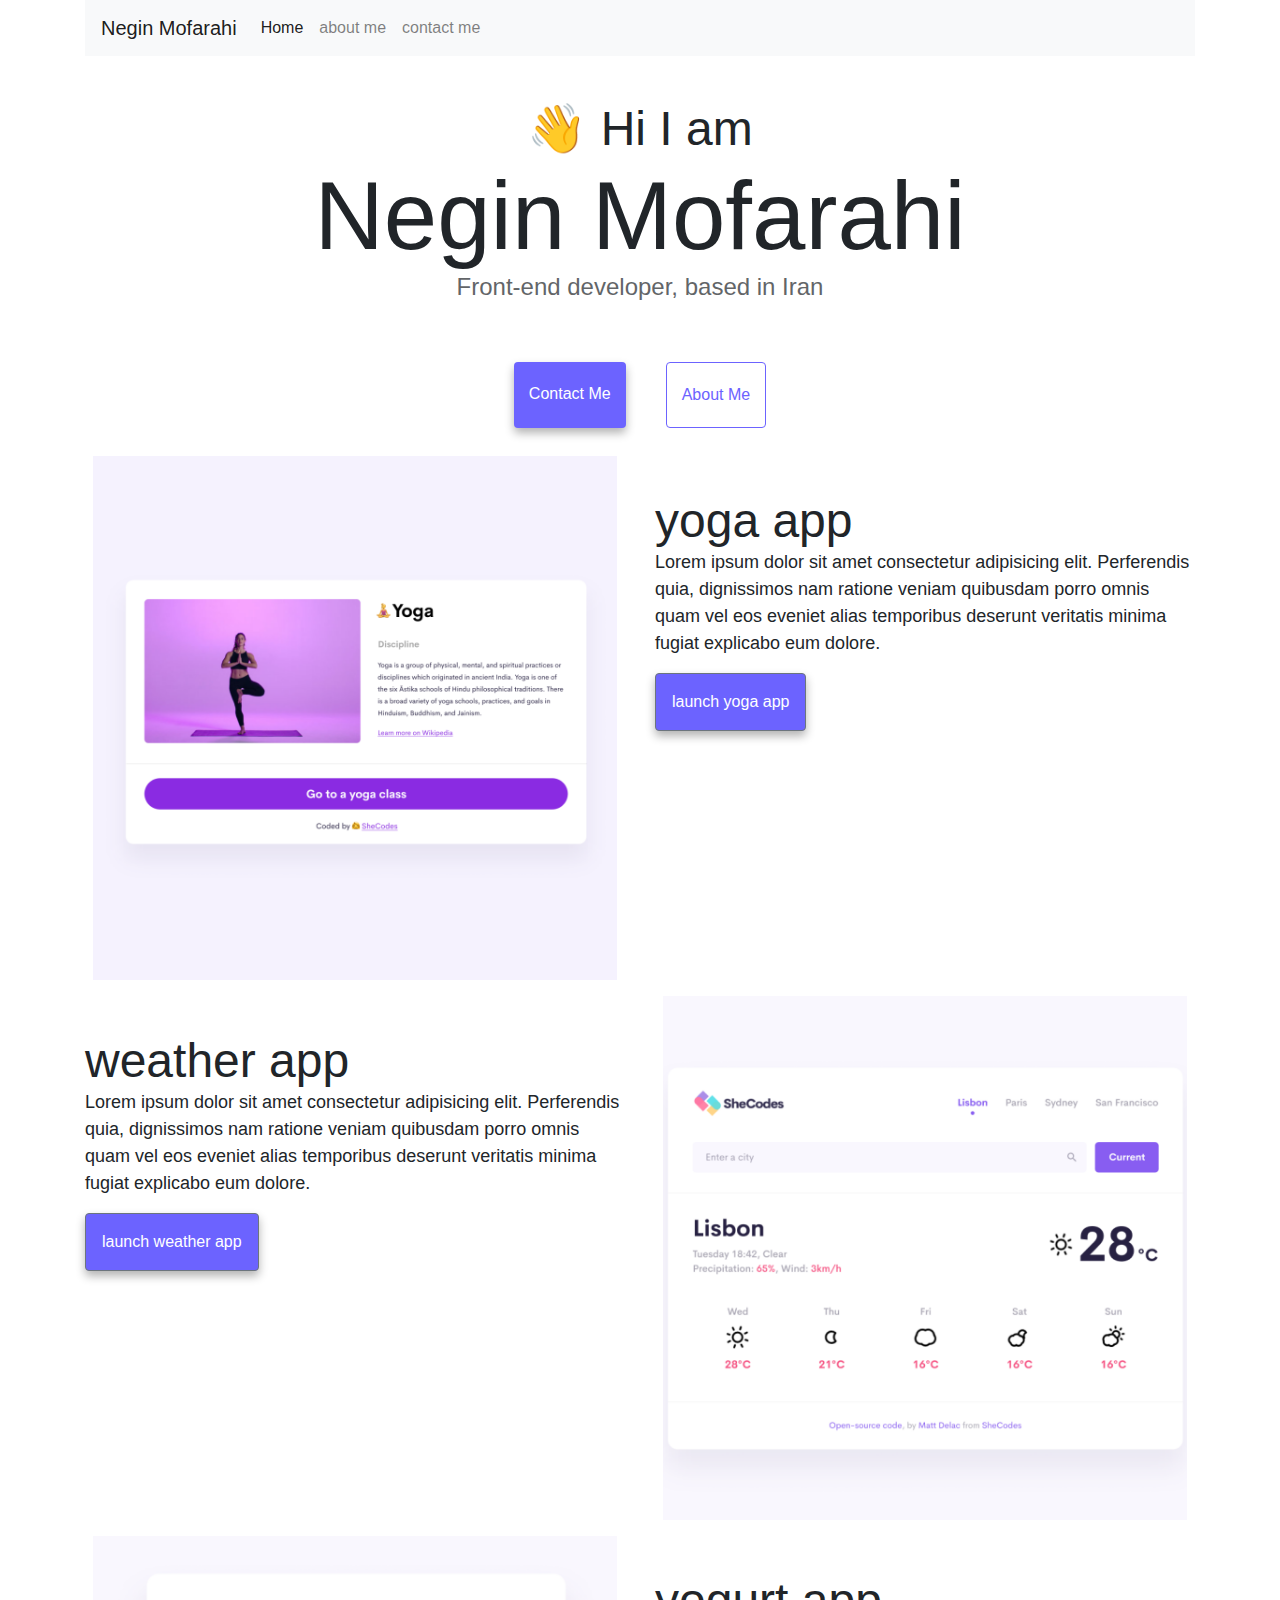
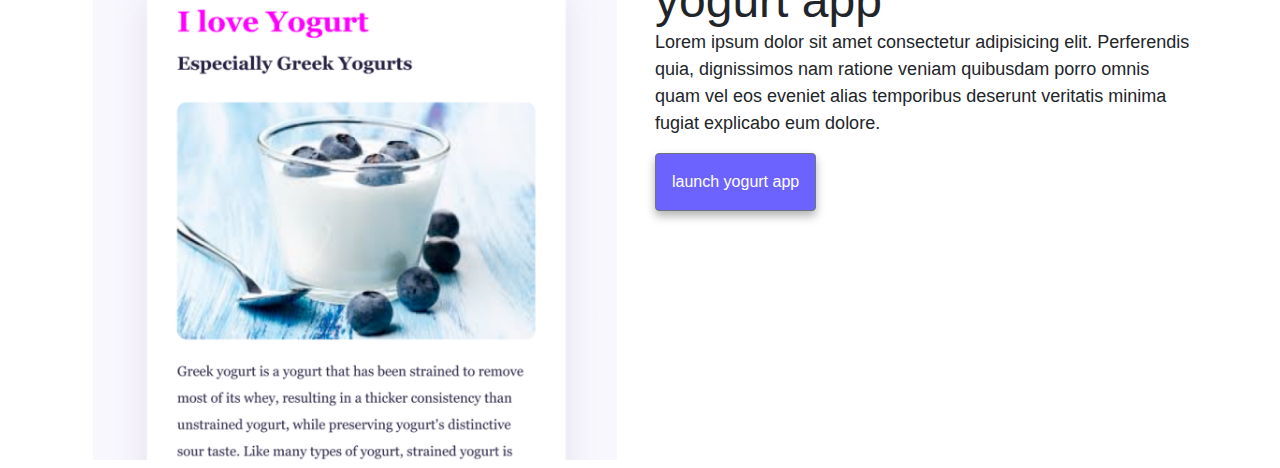
<file: index.html>
<!DOCTYPE html>
<html lang="en">
  <head>
    <meta charset="UTF-8" />
    <meta http-equiv="X-UA-Compatible" content="IE=edge" />
    <meta name="viewport" content="width=device-width, initial-scale=1.0" />
    <meta
      name="description"
      content="we interduce you to negin mofarahi the front end developer based in iran and some of the app developed by her"
    />
    <title>front end developer: Negin Mofarahi</title>
    <link
      rel="stylesheet"
      href="https://cdn.jsdelivr.net/npm/bootstrap@4.0.0/dist/css/bootstrap.min.css"
      integrity="sha384-Gn5384xqQ1aoWXA+058RXPxPg6fy4IWvTNh0E263XmFcJlSAwiGgFAW/dAiS6JXm"
      crossorigin="anonymous"
    />
    <link rel="stylesheet" href="/style.css" />
  </head>
  <body>
    <div class="container">
      <nav class="navbar navbar-expand-lg navbar-light bg-light sticky-top">
        <a class="navbar-brand" href="#">Negin Mofarahi</a>
        <button
          class="navbar-toggler"
          type="button"
          data-toggle="collapse"
          data-target="#navbarNavAltMarkup"
          aria-controls="navbarNavAltMarkup"
          aria-expanded="false"
          aria-label="Toggle navigation"
        >
          <span class="navbar-toggler-icon"></span>
        </button>
        <div class="collapse navbar-collapse" id="navbarNavAltMarkup">
          <div class="navbar-nav">
            <a class="nav-item nav-link active" href="#"
              >Home <span class="sr-only">(current)</span></a
            >
            <a class="nav-item nav-link" href="/about.html" title="about me"
              >about me</a
            >
            <a
              class="nav-item nav-link"
              href="/about.html#contact"
              title="contact me"
              >contact me</a
            >
          </div>
        </div>
      </nav>

      <h2 class="text-center">👋 Hi I am</h2>
      <h1 class="text-center">Negin Mofarahi</h1>
      <h3 class="text-center">Front-end developer, based in Iran</h3>
      <div class="navigation-links">
        <a href="/about.html#contact" class="contact-link" title="contact me"
          >Contact me</a
        >

        <a href="/about.html" class="about-link" title="about me">About me</a>
      </div>
      <div class="row">
        <div class="col-md-6">
          <img
            class="img-fluid rounded p-2"
            src="/images/yoga.png"
            alt="yoga app"
          />
        </div>
        <div class="col-md-6">
          <h2 class="mob-3 text-left">yoga app</h2>
          <p class="text-left p-0">
            Lorem ipsum dolor sit amet consectetur adipisicing elit. Perferendis
            quia, dignissimos nam ratione veniam quibusdam porro omnis quam vel
            eos eveniet alias temporibus deserunt veritatis minima fugiat
            explicabo eum dolore.
          </p>
          <a
            href=""
            class="contact-link btn btn-secondary p-3"
            title="lunch yoga app"
            >launch yoga app</a
          >
        </div>
      </div>
      <div class="row">
        <div class="col-md-6">
          <h2 class="mob-3 text-left">weather app</h2>
          <p class="text-left p-0">
            Lorem ipsum dolor sit amet consectetur adipisicing elit. Perferendis
            quia, dignissimos nam ratione veniam quibusdam porro omnis quam vel
            eos eveniet alias temporibus deserunt veritatis minima fugiat
            explicabo eum dolore.
          </p>
          <a
            href=""
            class="contact-link primary-link btn btn-secondary p-3"
            title="lunch weather app"
            >launch weather app</a
          >
        </div>
        <div class="col-md-6">
          <img
            class="img-fluid rounded p-2"
            src="images/weather.png"
            alt="weather app"
          />
        </div>
      </div>
      <div class="row">
        <div class="col-md-6">
          <img
            class="img-fluid rounded p-2"
            src="images/yogurt.png"
            alt="yogurt app"
          />
        </div>
        <div class="col-md-6">
          <h2 class="mob-3 text-left">yogurt app</h2>
          <p class="text-left p-0">
            Lorem ipsum dolor sit amet consectetur adipisicing elit. Perferendis
            quia, dignissimos nam ratione veniam quibusdam porro omnis quam vel
            eos eveniet alias temporibus deserunt veritatis minima fugiat
            explicabo eum dolore.
          </p>
          <a
            href=""
            class="contact-link btn btn-secondary p-3"
            title="lunch yogurt app"
            >launch yogurt app</a
          >
        </div>
      </div>
    </div>

    <script
      src="https://code.jquery.com/jquery-3.2.1.slim.min.js"
      integrity="sha384-KJ3o2DKtIkvYIK3UENzmM7KCkRr/rE9/Qpg6aAZGJwFDMVNA/GpGFF93hXpG5KkN"
      crossorigin="anonymous"
    ></script>
    <script
      src="https://cdn.jsdelivr.net/npm/popper.js@1.12.9/dist/umd/popper.min.js"
      integrity="sha384-ApNbgh9B+Y1QKtv3Rn7W3mgPxhU9K/ScQsAP7hUibX39j7fakFPskvXusvfa0b4Q"
      crossorigin="anonymous"
    ></script>
    <script
      src="https://cdn.jsdelivr.net/npm/bootstrap@4.0.0/dist/js/bootstrap.min.js"
      integrity="sha384-JZR6Spejh4U02d8jOt6vLEHfe/JQGiRRSQQxSfFWpi1MquVdAyjUar5+76PVCmYl"
      crossorigin="anonymous"
    ></script>
  </body>
</html>
</file>
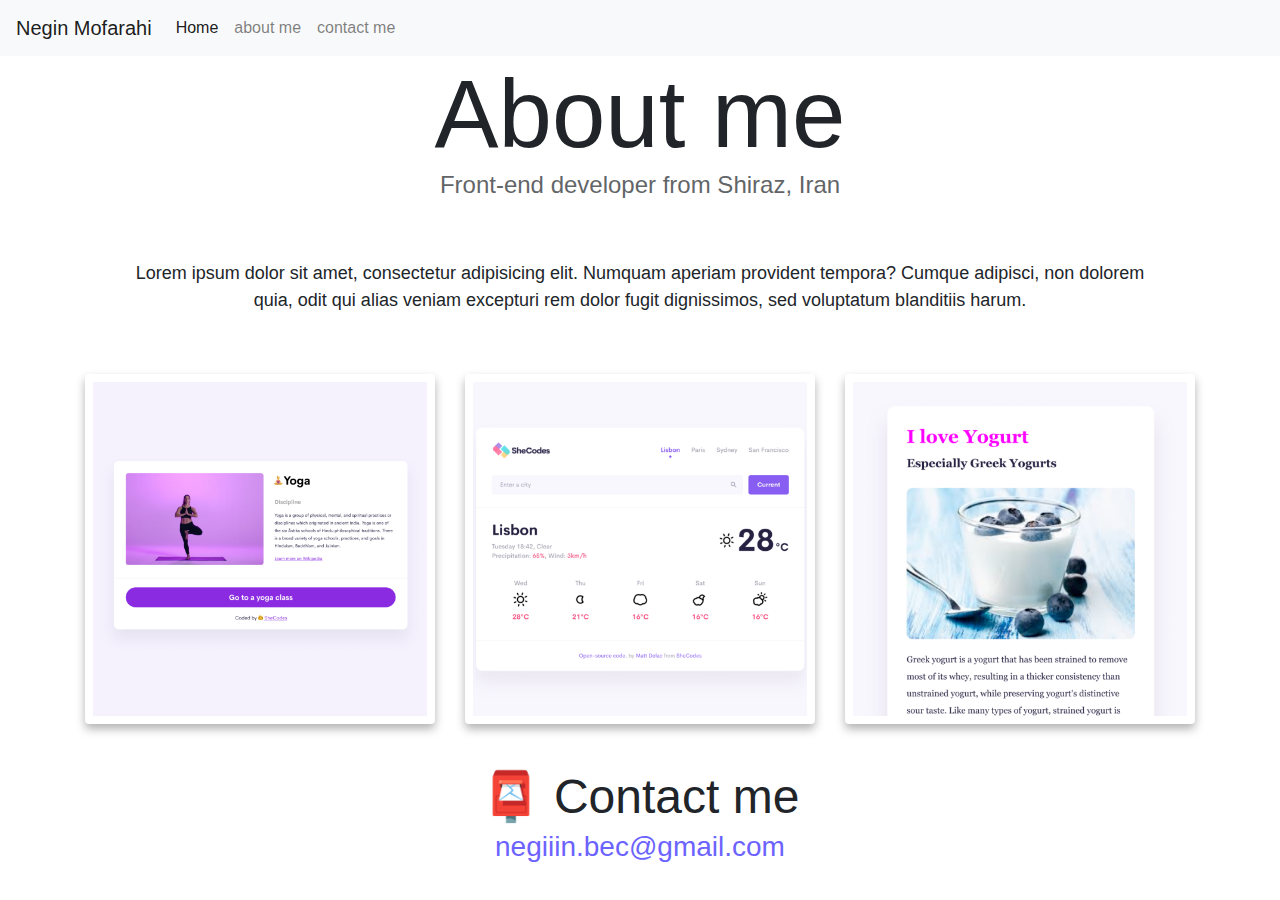
<file: about.html>
<!DOCTYPE html>
<html lang="en">
  <head>
    <meta charset="UTF-8" />
    <meta http-equiv="X-UA-Compatible" content="IE=edge" />
    <meta
      name="description"
      content="about me informs you about negin mofarahi the front end developer based in iran"
    />
    <meta name="viewport" content="width=device-width, initial-scale=1.0" />
    <link
      rel="stylesheet"
      href="https://cdn.jsdelivr.net/npm/bootstrap@4.0.0/dist/css/bootstrap.min.css"
      integrity="sha384-Gn5384xqQ1aoWXA+058RXPxPg6fy4IWvTNh0E263XmFcJlSAwiGgFAW/dAiS6JXm"
      crossorigin="anonymous"
    />
    <link rel="stylesheet" href="/style.css" />
    <title>About Negin: front end developer</title>
  </head>
  <body>
    <nav class="navbar navbar-expand-lg navbar-light bg-light sticky-top">
      <a class="navbar-brand" href="#" title="negin mofarahi">Negin Mofarahi</a>
      <button
        class="navbar-toggler"
        type="button"
        data-toggle="collapse"
        data-target="#navbarNavAltMarkup"
        aria-controls="navbarNavAltMarkup"
        aria-expanded="false"
        aria-label="Toggle navigation"
      >
        <span class="navbar-toggler-icon"></span>
      </button>
      <div class="collapse navbar-collapse" id="navbarNavAltMarkup">
        <div class="navbar-nav">
          <a class="nav-item nav-link active" href="/"
            >Home <span class="sr-only">(current)</span></a
          >
          <a class="nav-item nav-link" href="#" title="about me">about me</a>
          <a class="nav-item nav-link" href="#contact" title="contact me"
            >contact me</a
          >
        </div>
      </div>
    </nav>
    <div class="container">
      <h1 class="text-center">About me</h1>
      <h3 class="text-center">Front-end developer from Shiraz, Iran</h3>
      <div class="about-paragraphs text-center">
        <p>
          Lorem ipsum dolor sit amet, consectetur adipisicing elit. Numquam
          aperiam provident tempora? Cumque adipisci, non dolorem quia, odit qui
          alias veniam excepturi rem dolor fugit dignissimos, sed voluptatum
          blanditiis harum.
          <br />
        </p>
      </div>
      <div class="row">
        <div class="col-sm-4">
          <img
            src="/images/yoga.png"
            alt="yoga app"
            class="img-fluid shadow rounded p-2 img-shadow"
          />
        </div>
        <div class="col-sm-4">
          <img
            src="/images/weather.png"
            alt="weather app"
            class="img-fluid shadow rounded p-2 img-shadow"
          />
        </div>
        <div class="col-sm-4">
          <img
            src="images/yogurt.png"
            alt="yogurt app"
            class="img-fluid shadow rounded p-2 img-shadow"
          />
        </div>
      </div>
      <div id="contact" class="text-center">
        <h2>📮 Contact me</h2>
        <a
          href="mailto:negiiin.bec@gmail.com"
          class="email-link"
          title="email address"
        >
          negiiin.bec@gmail.com
        </a>
      </div>
    </div>
    <script
      src="https://code.jquery.com/jquery-3.2.1.slim.min.js"
      integrity="sha384-KJ3o2DKtIkvYIK3UENzmM7KCkRr/rE9/Qpg6aAZGJwFDMVNA/GpGFF93hXpG5KkN"
      crossorigin="anonymous"
    ></script>
    <script
      src="https://cdn.jsdelivr.net/npm/popper.js@1.12.9/dist/umd/popper.min.js"
      integrity="sha384-ApNbgh9B+Y1QKtv3Rn7W3mgPxhU9K/ScQsAP7hUibX39j7fakFPskvXusvfa0b4Q"
      crossorigin="anonymous"
    ></script>
    <script
      src="https://cdn.jsdelivr.net/npm/bootstrap@4.0.0/dist/js/bootstrap.min.js"
      integrity="sha384-JZR6Spejh4U02d8jOt6vLEHfe/JQGiRRSQQxSfFWpi1MquVdAyjUar5+76PVCmYl"
      crossorigin="anonymous"
    ></script>
  </body>
</html>
</file>
<file: style.css>
:root {
  --primary-color: #6c63ff;
  --secondary-color: #f5f2fe;
  --box-shadow: 0 5px 10px rgba(0, 0, 0, 0.3);
}

/*body {
  margin: 60px auto;
  max-width: 800px;
}*/

h1,
h2,
h3 {
  text-align: center;
  margin: 0;
}

h1 {
  font-size: 96px;
}

h2 {
  font-size: 48px;
  margin-top: 44px;
}

h3 {
  font-size: 24px;
  opacity: 0.7;
}

p {
  padding: 20px;
  border-radius: 4px;
  font-size: 18px;
  line-height: 1.5;
  text-align: center;
}

.navigation-links {
  display: flex;
  margin-top: 40px;
  justify-content: center;
}

.navigation-links a {
  margin: 20px;
  border-radius: 4px;
  padding: 20px 15px;
  text-decoration: none;
  text-transform: capitalize;
}

.contact-link {
  background: var(--primary-color);
  box-shadow: var(--box-shadow);
  color: white;
}

.about-link {
  color: var(--primary-color);
  border: 1px solid var(--primary-color);
}

.homepage-link {
  color: var(--primary-color);
  text-align: center;
  display: block;
}

.about-paragraphs {
  display: flex;
  margin: 30px 0;
}

.about-paragraphs p {
  margin: 10px;
}

.email-link {
  display: flex;
  justify-content: center;
  color: var(--primary-color);
  font-size: 28px;
  text-decoration: none;
}

.email-link:hover {
  text-decoration: underline;
}

.img-shadow {
  box-shadow: var(--box-shadow);
}

@media (max-width: 600px) {
  h1 {
    font-size: 54px;
  }
  h2 {
    font-size: 30px;
  }
}
</file>
